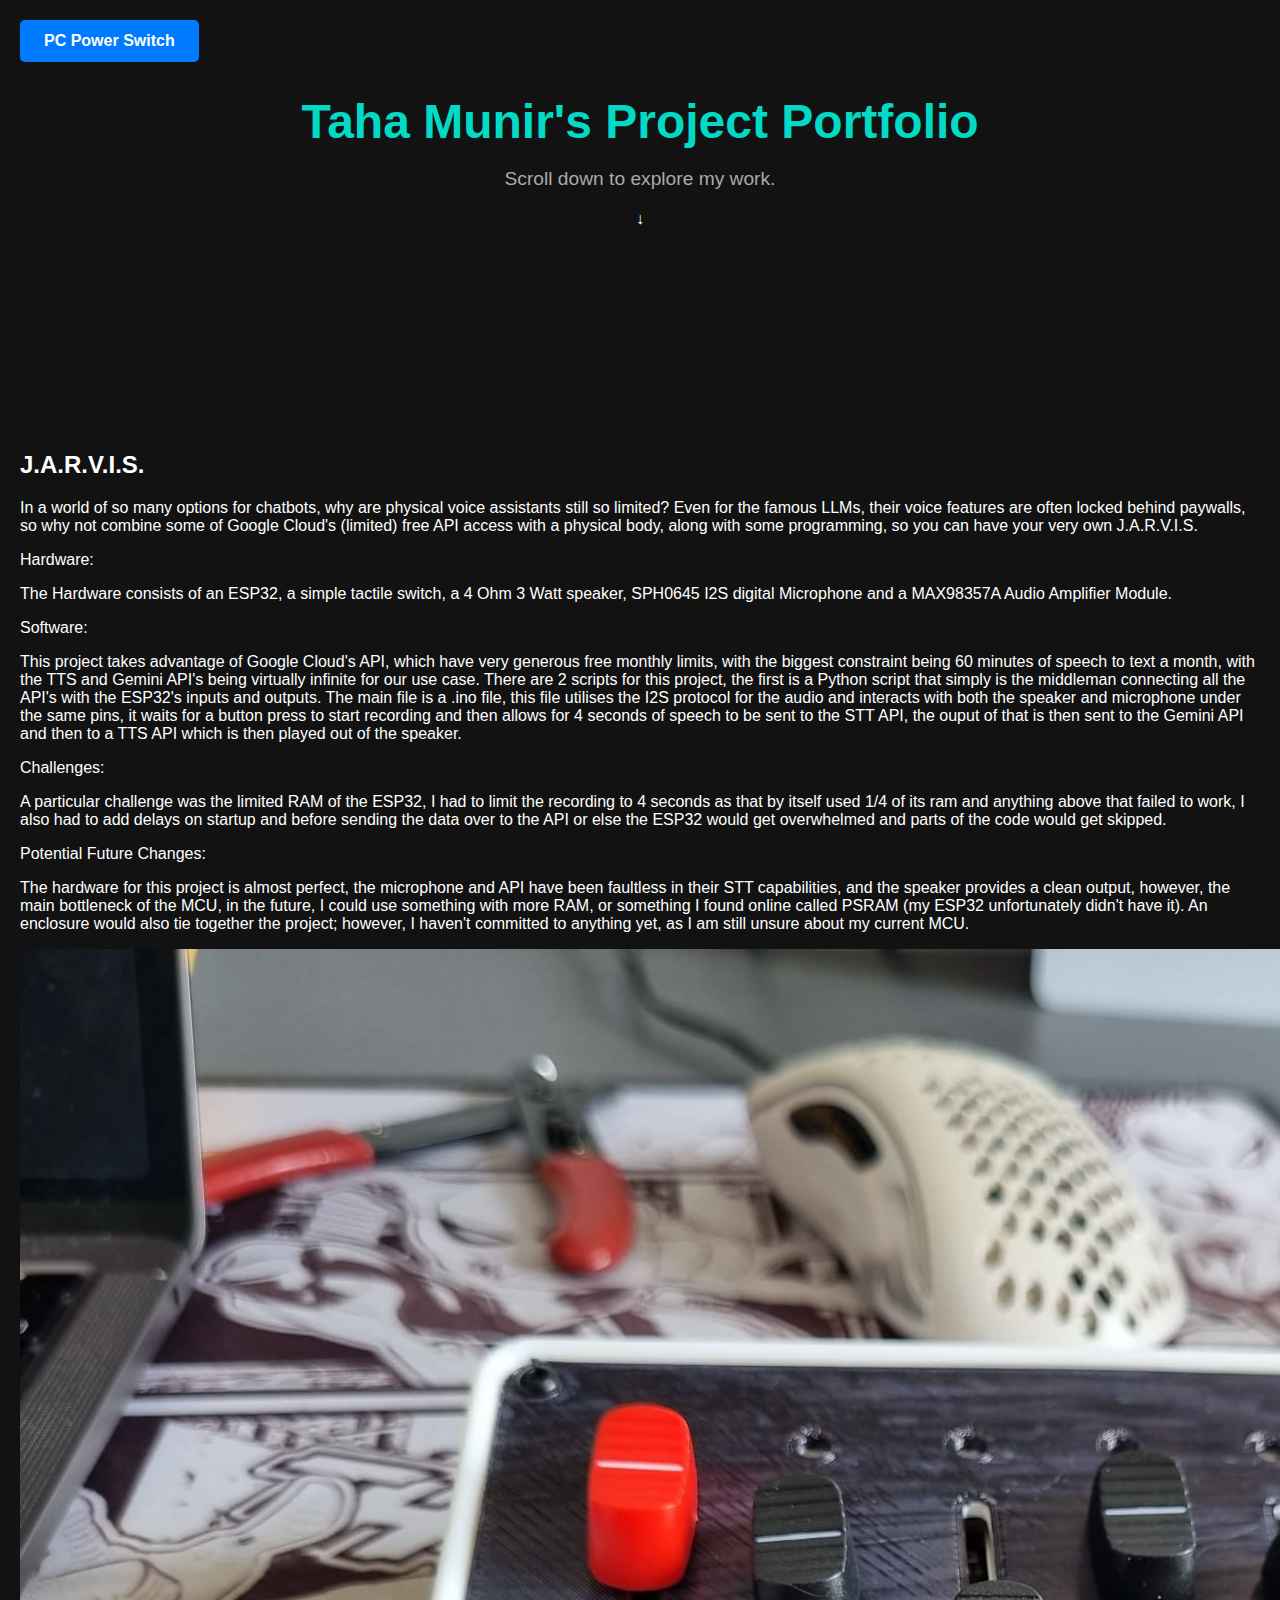
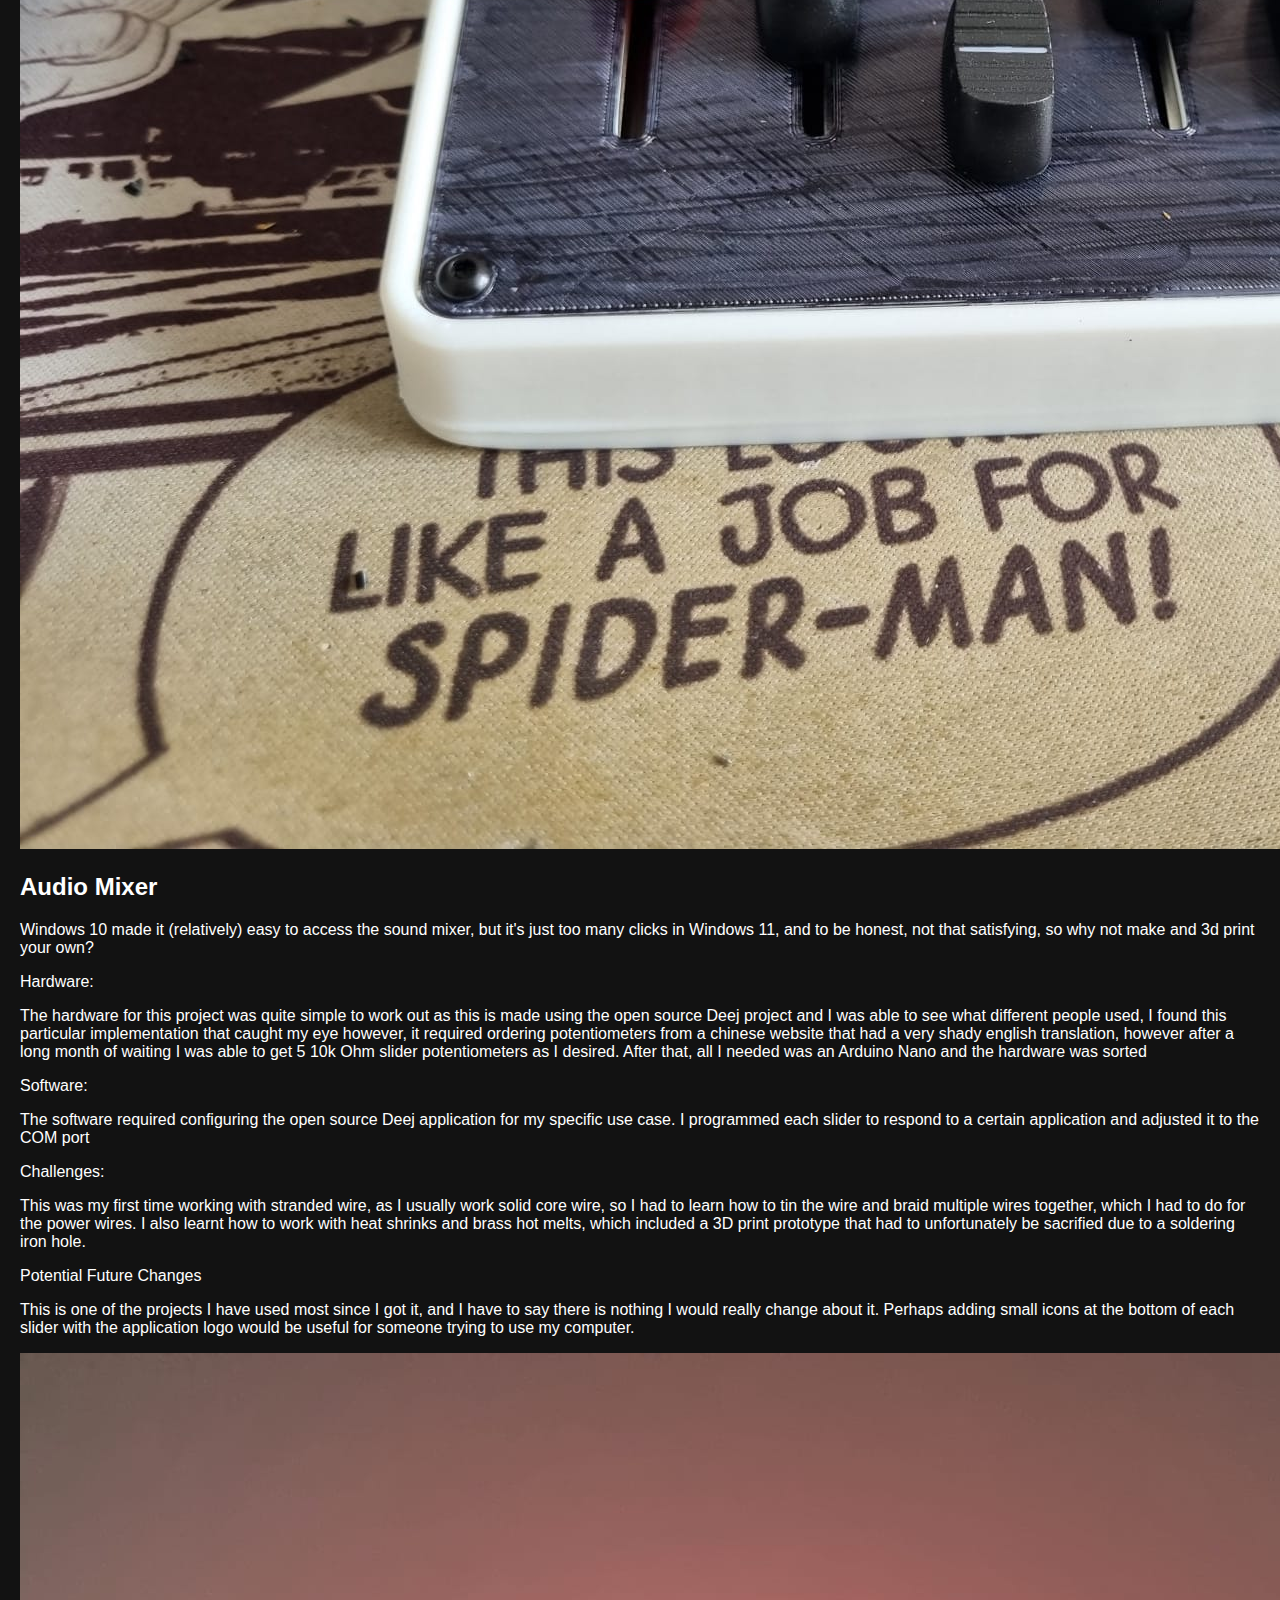
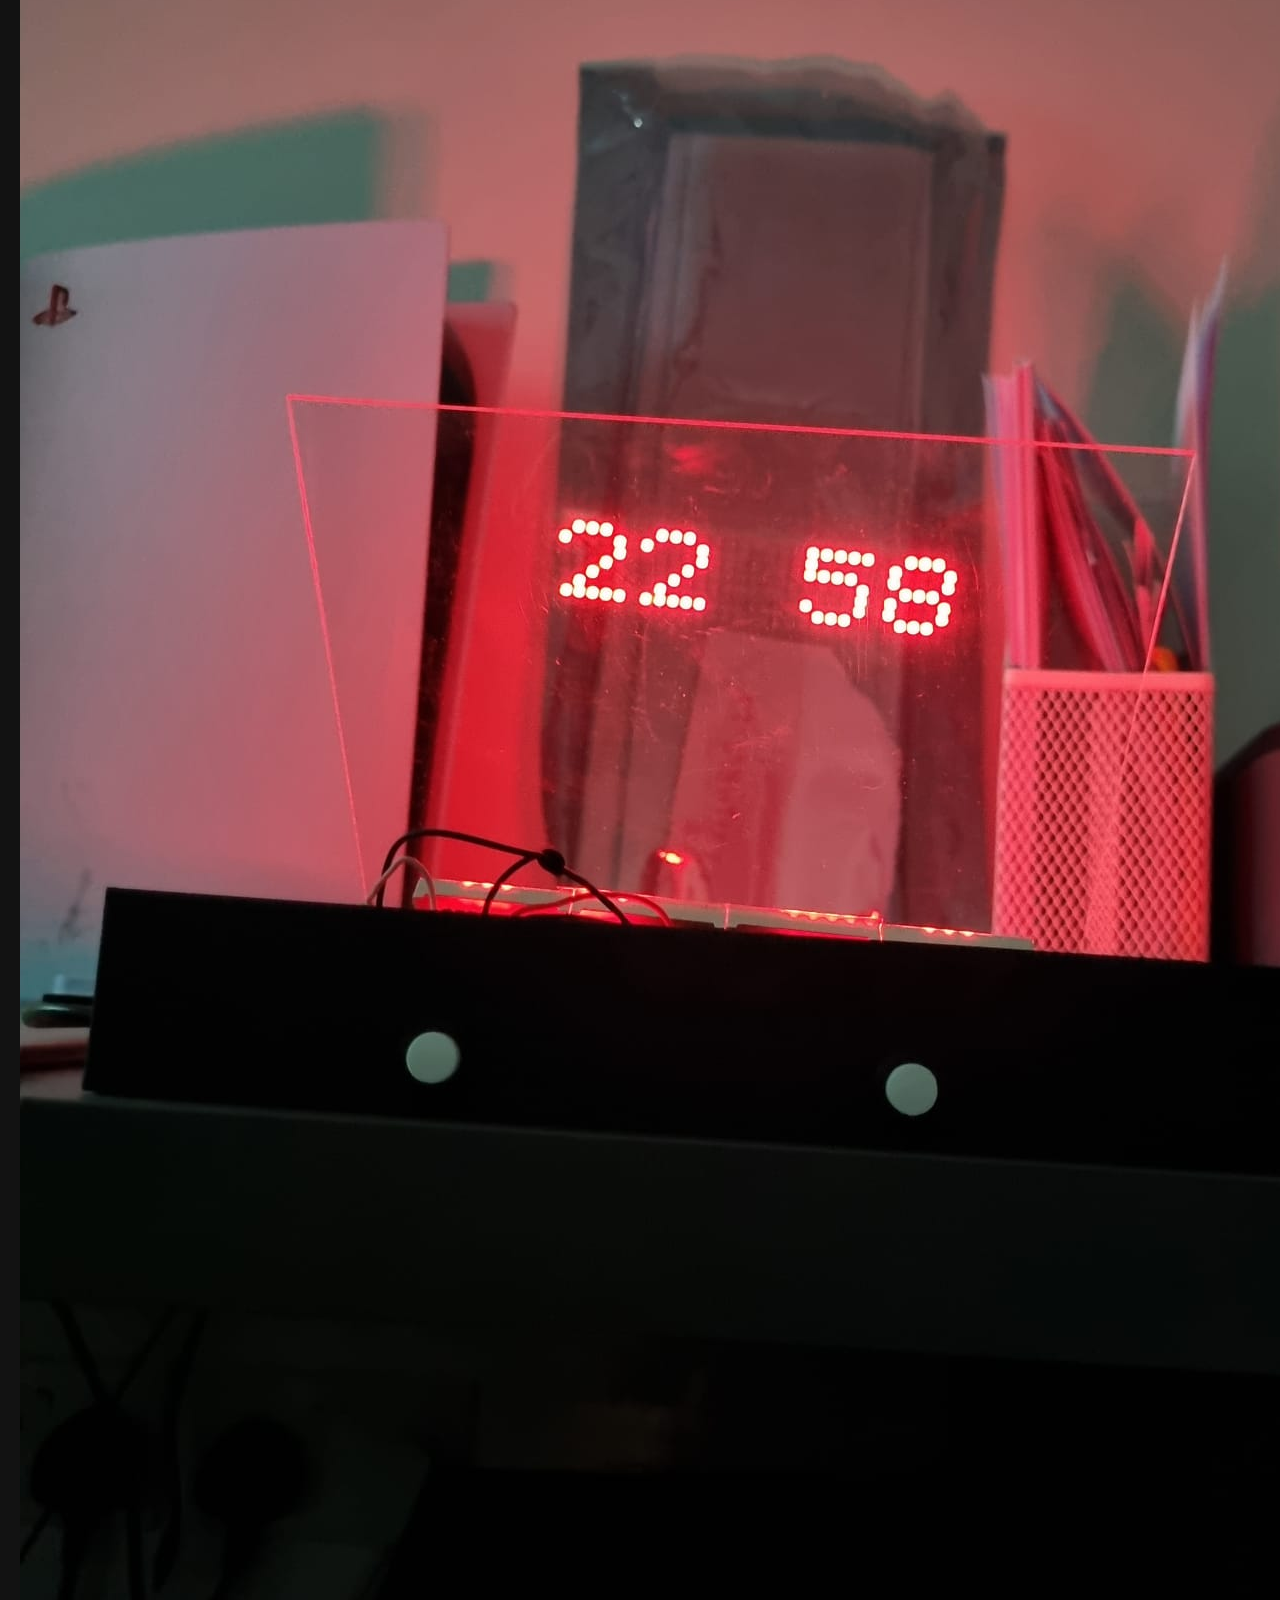
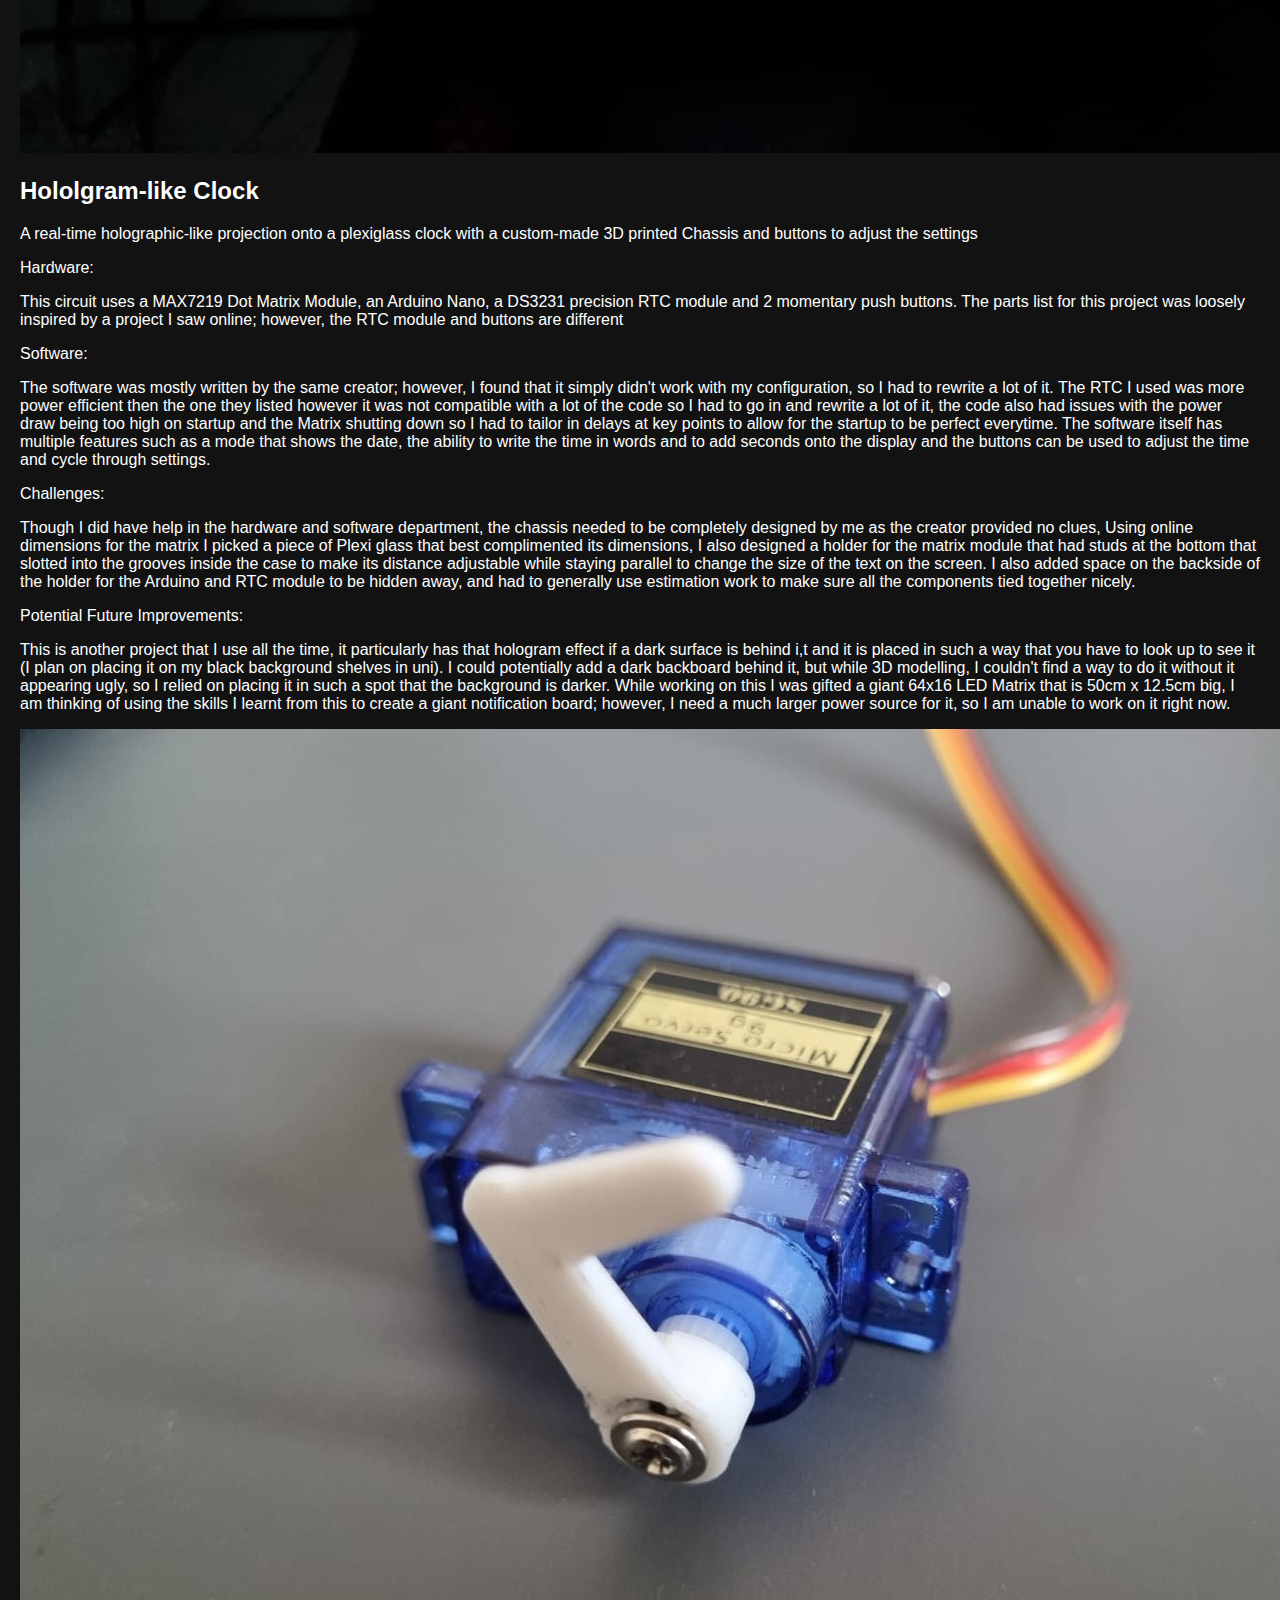
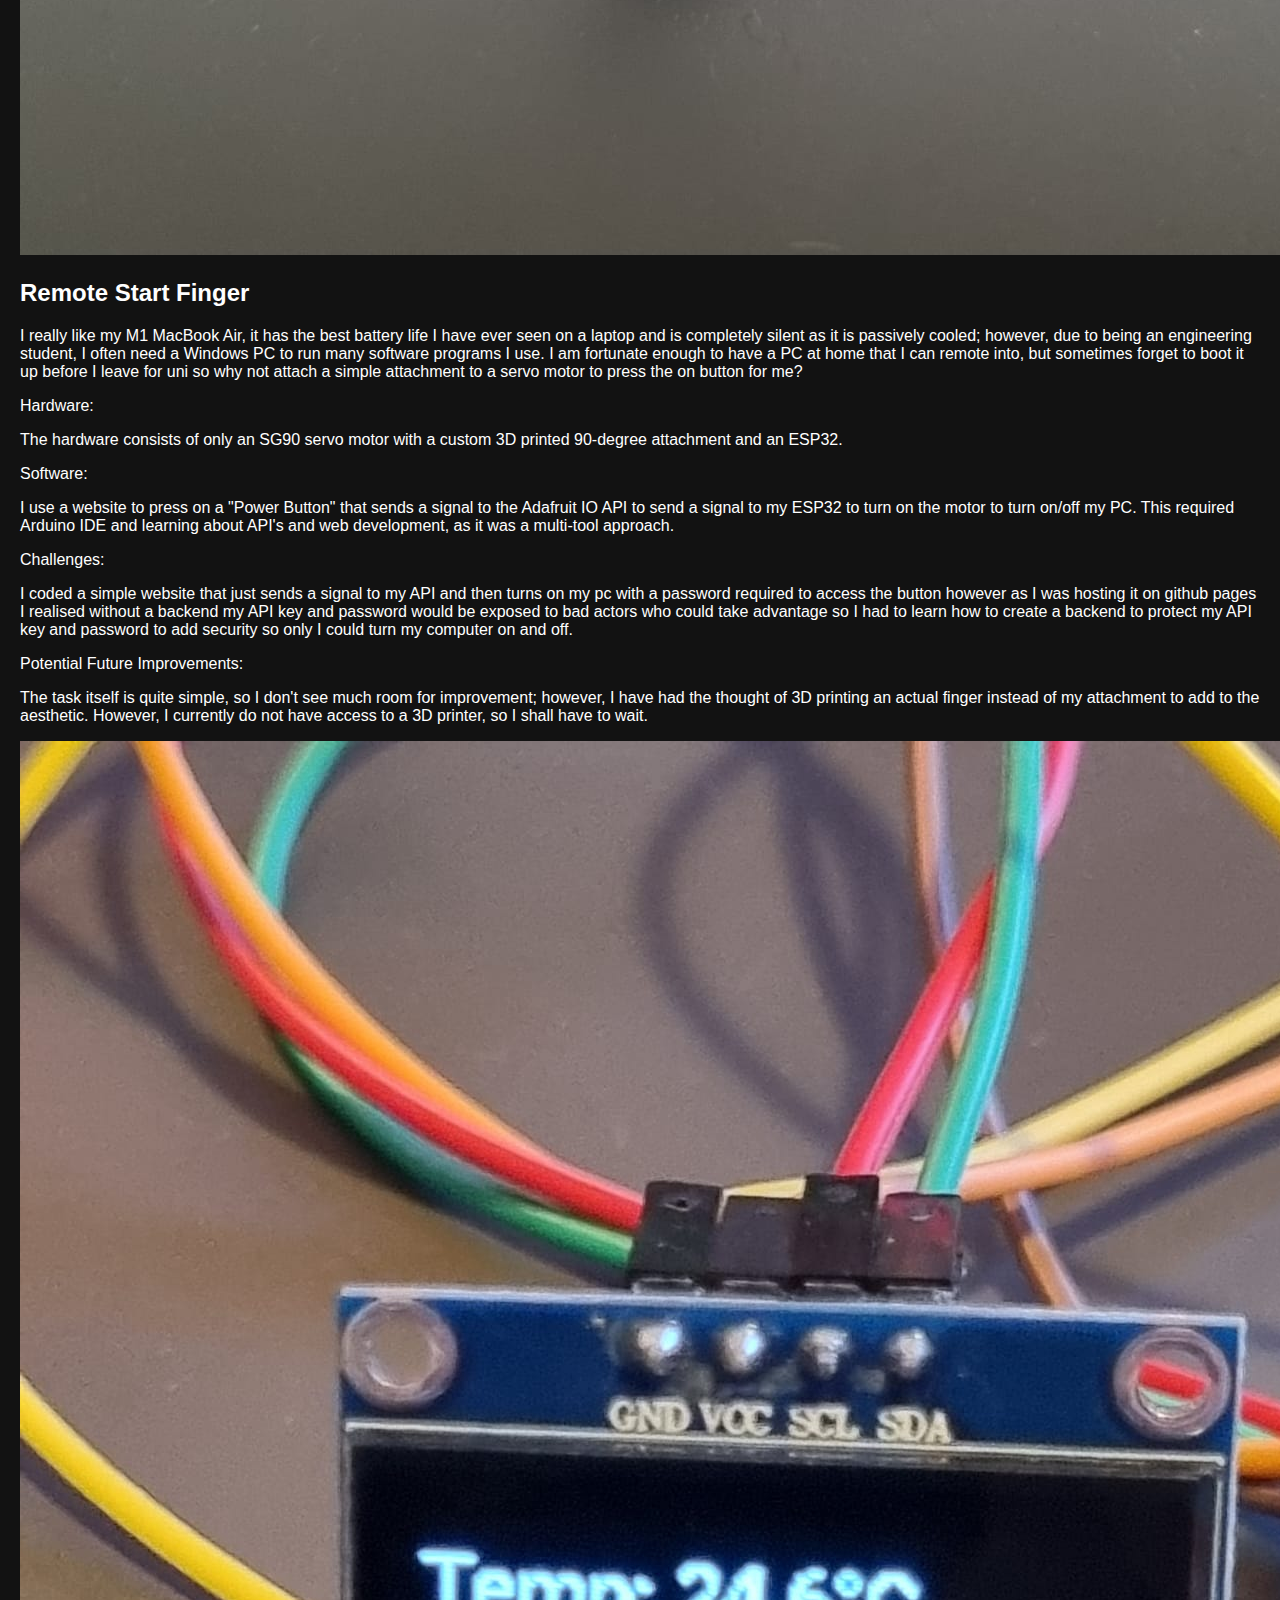
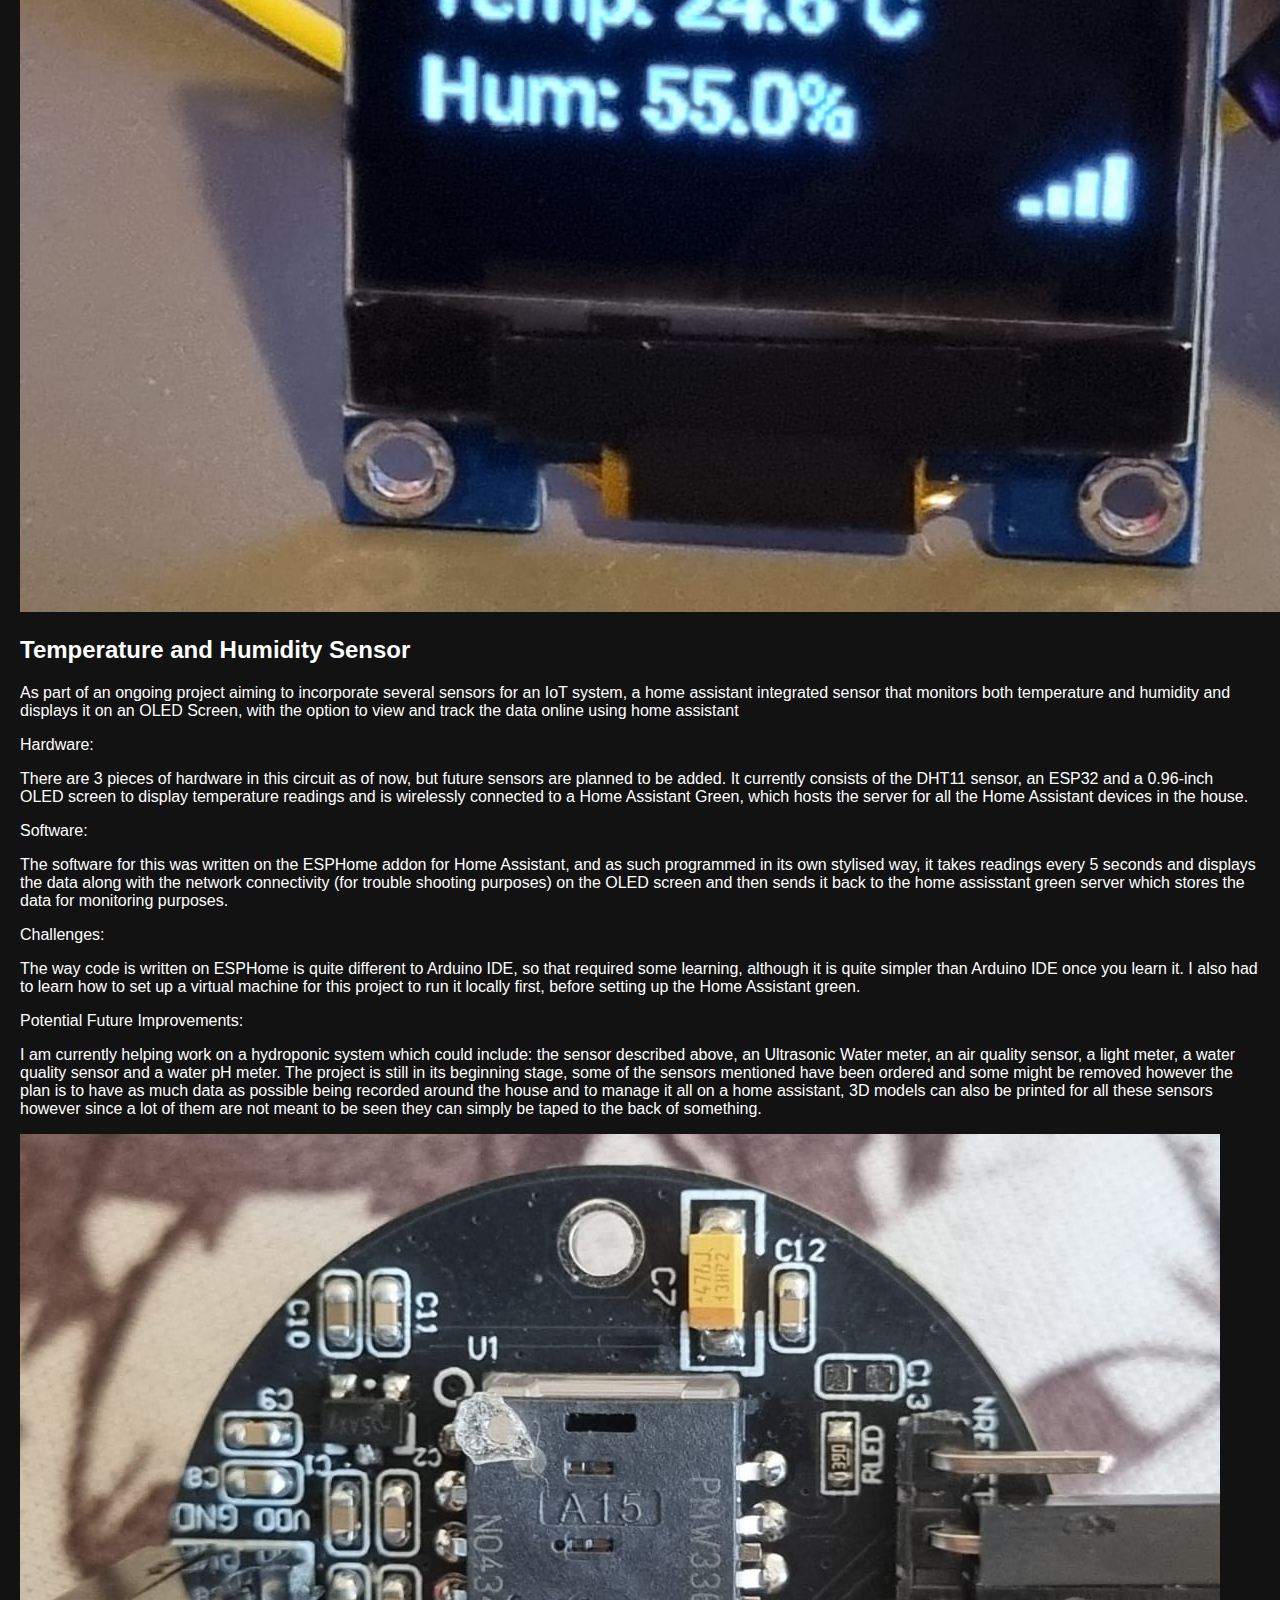
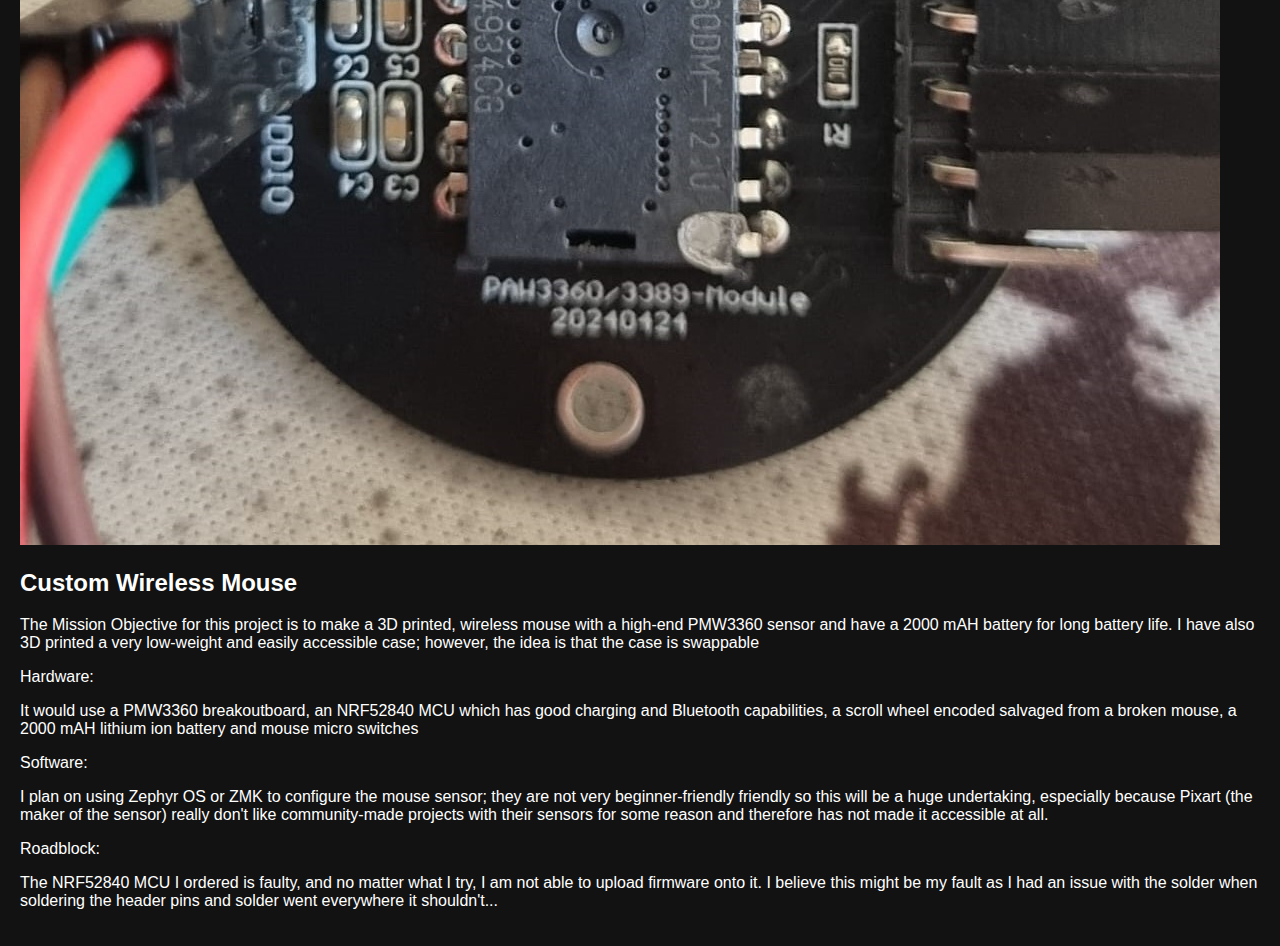
<file: index.html>
<!DOCTYPE html>
<html lang="en">
<head>
    <meta charset="UTF-8">
    <meta name="viewport" content="width=device-width, initial-scale=1.0">
    <title>Taha Munir's Portfolio</title>
    <link rel="stylesheet" href="style.css">
    <link href="https://fonts.googleapis.com/css2?family=Roboto:wght@300;400;700&display=swap" rel="stylesheet">
</head>
<body>
    <style>
    .control-link-button {
        display: inline-block;
        padding: 12px 24px;
        font-size: 1em;
        font-weight: bold;
        text-align: center;
        text-decoration: none;
        color: #ffffff;
        background-color: #007bff;
        border: none;
        border-radius: 5px;
        cursor: pointer;
    }
    </style>

<a href="pc-control.html" class="control-link-button">PC Power Switch</a>
    <header class="hero">
        <h1>Taha Munir's Project Portfolio</h1>
        <p>Scroll down to explore my work.</p>
        <div class="arrow">↓</div>
    </header>

    <main>
        <section class="project hidden">
            <div class="project-media">
                <div class="video-container">
                    <iframe src="https://youtube.com/embed/avmbXv95xhk" title="YouTube video player" frameborder="0" allow="accelerometer; autoplay; clipboard-write; encrypted-media; gyroscope; picture-in-picture" allowfullscreen></iframe>
                </div>
            </div>
            <div class="project-description">
                <h2>J.A.R.V.I.S.</h2>
                <p>In a world of so many options for chatbots, why are physical voice assistants still so limited? Even for the famous LLMs, their voice features are often locked behind paywalls, so why not combine some of Google Cloud's (limited) free API access with a physical body, along with some programming, so you can have your very own J.A.R.V.I.S. </p>
                <p> Hardware: </p>
                <p> The Hardware consists of an ESP32, a simple tactile switch, a 4 Ohm 3 Watt speaker, SPH0645 I2S digital Microphone and a MAX98357A Audio Amplifier Module. </p>
                <p> Software: </p>
                <p> This project takes advantage of Google Cloud's API, which have very generous free monthly limits, with the biggest constraint being 60 minutes of speech to text a month, with the TTS and Gemini API's being virtually infinite for our use case. There are 2 scripts for this project, the first is a Python script that simply is the middleman connecting all the API's with the ESP32's inputs and outputs. The main file is a .ino file, this file utilises the I2S protocol for the audio and interacts with both the speaker and microphone under the same pins, it waits for a button press to start recording and then allows for 4 seconds of speech to be sent to the STT API, the ouput of that is then sent to the Gemini API and then to a TTS API which is then played out of the speaker.</p>
                <p> Challenges: </p>
                <p> A particular challenge was the limited RAM of the ESP32, I had to limit the recording to 4 seconds as that by itself used 1/4 of its ram and anything above that failed to work, I also had to add delays on startup and before sending the data over to the API or else the ESP32 would get overwhelmed and parts of the code would get skipped. </p>
                <p> Potential Future Changes: </p>
                <p> The hardware for this project is almost perfect, the microphone and API have been faultless in their STT capabilities, and the speaker provides a clean output, however, the main bottleneck of the MCU, in the future, I could use something with more RAM, or something I found online called PSRAM (my ESP32 unfortunately didn't have it). An enclosure would also tie together the project; however, I haven't committed to anything yet, as I am still unsure about my current MCU.</p>
            </div>
        </section>

        <section class="project hidden layout-swapped">
            <div class="project-media">
                <img src="images/mixer.jpeg" alt="">
            </div>
            <div class="project-description">
                <h2>Audio Mixer</h2>
                <p>Windows 10 made it (relatively) easy to access the sound mixer, but it's just too many clicks in Windows 11, and to be honest, not that satisfying, so why not make and 3d print your own?</p>
                <p>Hardware: </p>
                <p>The hardware for this project was quite simple to work out as this is made using the open source Deej project and I was able to see what different people used, I found this particular implementation that caught my eye however, it required ordering potentiometers from a chinese website that had a very shady english translation, however after a long month of waiting I was able to get 5 10k Ohm slider potentiometers as I desired. After that, all I needed was an Arduino Nano and the hardware was sorted</p>
                <p>Software:</p>
                <p>The software required configuring the open source Deej application for my specific use case. I programmed each slider to respond to a certain application and adjusted it to the COM port</p>
                <p>Challenges:</p>
                <p>This was my first time working with stranded wire, as I usually work solid core wire, so I had to learn how to tin the wire and braid multiple wires together, which I had to do for the power wires. I also learnt how to work with heat shrinks and brass hot melts, which included a 3D print prototype that had to unfortunately be sacrified due to a soldering iron hole. </p>
                <p>Potential Future Changes</p>
                <p>This is one of the projects I have used most since I got it, and I have to say there is nothing I would really change about it. Perhaps adding small icons at the bottom of each slider with the application logo would be useful for someone trying to use my computer.</p>
            </div>

        </section>
        
        <section class="project hidden">
             <div class="project-media">
                <img src="images/clock.jpeg" alt="">
            </div>
            <div class="project-description">
                <h2>Hololgram-like Clock</h2>
                <p>A real-time holographic-like projection onto a plexiglass clock with a custom-made 3D printed Chassis and buttons to adjust the settings</p>
                <p>Hardware:</p>
                <p>This circuit uses a MAX7219 Dot Matrix Module, an Arduino Nano, a DS3231 precision RTC module and 2 momentary push buttons. The parts list for this project was loosely inspired by a project I saw online; however, the RTC module and buttons are different</p>
                <p>Software:</p>
                <p>The software was mostly written by the same creator; however, I found that it simply didn't work with my configuration, so I had to rewrite a lot of it. The RTC I used was more power efficient then the one they listed however it was not compatible with a lot of the code so I had to go in and rewrite a lot of it, the code also had issues with the power draw being too high on startup and the Matrix shutting down so I had to tailor in delays at key points to allow for the startup to be perfect everytime. The software itself has multiple features such as a mode that shows the date, the ability to write the time in words and to add seconds onto the display and the buttons can be used to adjust the time and cycle through settings.</p>
                <p>Challenges:</p>
                <p>Though I did have help in the hardware and software department, the chassis needed to be completely designed by me as the creator provided no clues, Using online dimensions for the matrix I picked a piece of Plexi glass that best complimented its dimensions, I also designed a holder for the matrix module that had studs at the bottom that slotted into the grooves inside the case to make its distance adjustable while staying parallel to change the size of the text on the screen. I also added space on the backside of the holder for the Arduino and RTC module to be hidden away, and had to generally use estimation work to make sure all the components tied together nicely.</p>
                <p>Potential Future Improvements:</p>
                <p>This is another project that I use all the time, it particularly has that hologram effect if a dark surface is behind i,t and it is placed in such a way that you have to look up to see it (I plan on placing it on my black background shelves in uni). I could potentially add a dark backboard behind it, but while 3D modelling, I couldn't find a way to do it without it appearing ugly, so I relied on placing it in such a spot that the background is darker. While working on this I was gifted a giant 64x16 LED Matrix that is 50cm x 12.5cm big, I am thinking of using the skills I learnt from this to create a giant notification board; however, I need a much larger power source for it, so I am unable to work on it right now.</p>
            </div>
        </section>
        
      
 
        <section class="project hidden layout-swapped">
             <div class="project-media">
                <img src="images/FINGER.jpg" alt="">
            </div>
            <div class="project-description">
                <h2>Remote Start Finger</h2>
                <p>I really like my M1 MacBook Air, it has the best battery life I have ever seen on a laptop and is completely silent as it is passively cooled; however, due to being an engineering student, I often need a Windows PC to run many software programs I use. I am fortunate enough to have a PC at home that I can remote into, but sometimes forget to boot it up before I leave for uni so why not attach a simple attachment to a servo motor to press the on button for me?</p>
                <p>Hardware:</p>
                <p>The hardware consists of only an SG90 servo motor with a custom 3D printed 90-degree attachment and an ESP32.</p>
                <p>Software:</p>
                <p>I use a website to press on a "Power Button" that sends a signal to the Adafruit IO API to send a signal to my ESP32 to turn on the motor to turn on/off my PC. This required Arduino IDE and learning about API's and web development, as it was a multi-tool approach.</p>
                <p>Challenges:</p>
                <p>I coded a simple website that just sends a signal to my API and then turns on my pc with a password required to access the button however as I was hosting it on github pages I realised without a backend my API key and password would be exposed to bad actors who could take advantage so I had to learn how to create a backend to protect my API key and password to add security so only I could turn my computer on and off. </p>
               <p>Potential Future Improvements:</p>
               <p>The task itself is quite simple, so I don't see much room for improvement; however, I have had the thought of 3D printing an actual finger instead of my attachment to add to the aesthetic. However, I currently do not have access to a 3D printer, so I shall have to wait. </p>
            </div>
        </section>

        
        <section class="project hidden">
             <div class="project-media">
                <img src="images/oled_screen.jpg" alt="">
            </div>
            <div class="project-description">
                <h2>Temperature and Humidity Sensor</h2>
                <p>As part of an ongoing project aiming to incorporate several sensors for an IoT system, a home assistant integrated sensor that monitors both temperature and humidity and displays it on an OLED Screen, with the option to view and track the data online using home assistant </p>
                <p>Hardware:</p>
                <p>There are 3 pieces of hardware in this circuit as of now, but future sensors are planned to be added. It currently consists of the DHT11 sensor, an ESP32 and a 0.96-inch OLED screen to display temperature readings and is wirelessly connected to a Home Assistant Green, which hosts the server for all the Home Assistant devices in the house.</p>
                <p>Software:</p>
                <p>The software for this was written on the ESPHome addon for Home Assistant, and as such programmed in its own stylised way, it takes readings every 5 seconds and displays the data along with the network connectivity (for trouble shooting purposes) on the OLED screen and then sends it back to the home assisstant green server which stores the data for monitoring purposes.</p>
                <p>Challenges:</p>
                <p>The way code is written on ESPHome is quite different to Arduino IDE, so that required some learning, although it is quite simpler than Arduino IDE once you learn it. I also had to learn how to set up a virtual machine for this project to run it locally first, before setting up the Home Assistant green.</p>
                <p>Potential Future Improvements:</p>
                <p>I am currently helping work on a hydroponic system which could include: the sensor described above, an Ultrasonic Water meter, an air quality sensor, a light meter, a water quality sensor and a water pH meter. The project is still in its beginning stage, some of the sensors mentioned have been ordered and some might be removed however the plan is to have as much data as possible being recorded around the house and to manage it all on a home assistant, 3D models can also be printed for all these sensors however since a lot of them are not meant to be seen they can simply be taped to the back of something. </p>
            </div>
        </section>
      
        <section class="project hidden layout-swapped">
             <div class="project-media">
                <img src="images/mouse.jpeg" alt="">
            </div>
            <div class="project-description">
                <h2>Custom Wireless Mouse</h2>
                <p>The Mission Objective for this project is to make a 3D printed, wireless mouse with a high-end PMW3360 sensor and have a 2000 mAH battery for long battery life. I have also 3D printed a very low-weight and easily accessible case; however, the idea is that the case is swappable</p>
                <p>Hardware:</p>
                <p>It would use a PMW3360 breakoutboard, an NRF52840 MCU which has good charging and Bluetooth capabilities, a scroll wheel encoded salvaged from a broken mouse, a 2000 mAH lithium ion battery and mouse micro switches</p>
                <p>Software:</p>
                <p>I plan on using Zephyr OS or ZMK to configure the mouse sensor; they are not very beginner-friendly friendly so this will be a huge undertaking, especially because Pixart (the maker of the sensor) really don't like community-made projects with their sensors for some reason and therefore has not made it accessible at all.</p>
                <p>Roadblock:</p>
                <p>The NRF52840 MCU I ordered is faulty, and no matter what I try, I am not able to upload firmware onto it. I believe this might be my fault as I had an issue with the solder when soldering the header pins and solder went everywhere it shouldn't... </p>
            </div>
        </section>

        
    </main>
    
    <script src="script.js"></script>
</body>
</html>
</file>
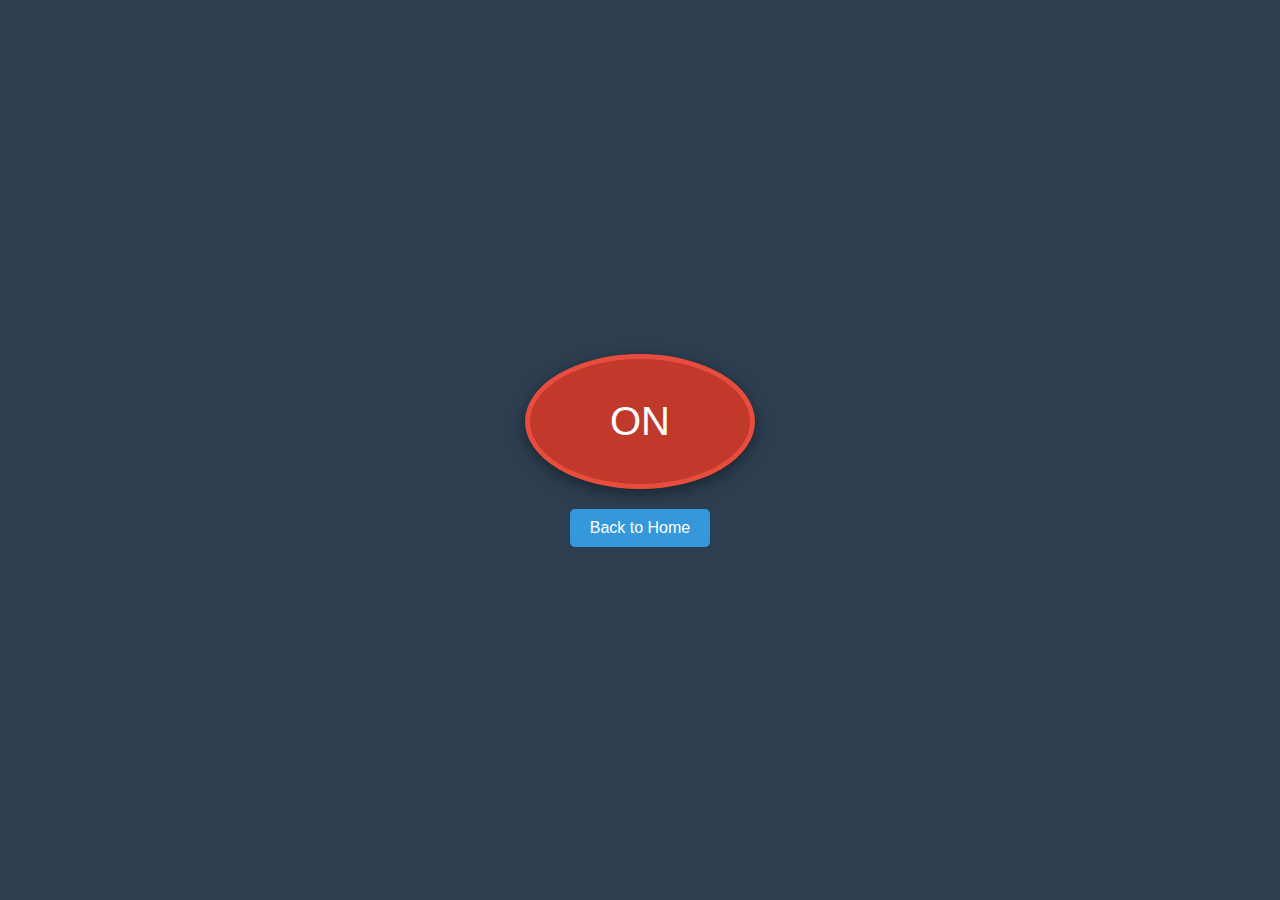
<file: pc-control.html>
<!DOCTYPE html>
<html lang="en">
<head>
    <meta charset="UTF-8">
    <meta name="viewport" content="width=device-width, initial-scale=1.0">
    <title>PC Power Control</title>
    <style>
        body {
            background-color: #2c3e50;
            margin: 0;
            font-family: 'Segoe UI', Tahoma, Geneva, Verdana, sans-serif;
            display: flex;
            justify-content: center;
            align-items: center;
            min-height: 100vh;
        }
        #container {
            display: flex; /* The container is now always visible */
            flex-direction: column;
            align-items: center;
            gap: 20px;
        }
        .power-button {
            font-size: 2.5rem;
            padding: 40px 80px;
            border-radius: 50%;
            border: 5px solid #e74c3c;
            background-color: #c0392b;
            color: white;
            cursor: pointer;
            outline: none;
            transition: all 0.3s ease;
            box-shadow: 0 5px 15px rgba(0, 0, 0, 0.4);
        }
        .back-button {
            display: inline-block;
            padding: 10px 20px;
            font-size: 1em;
            text-decoration: none;
            color: #ffffff;
            background-color: #3498db;
            border-radius: 5px;
        }
    </style>
</head>
<body>

    <div id="container">
        <button class="power-button" onclick="turnOnPC()">ON</button>
        <a href="index.html" class="back-button">Back to Home</a>
    </div>

    <script>
        function turnOnPC() {
            // --- PASTE YOUR CODESANDBOX SERVER URL HERE ---
            const SECURE_SERVER_URL = "https://3rpcsj-3000.csb.app/";
            
            const enteredPassword = prompt("Please enter the password:");

            // If the user cancels the prompt, stop the function.
            if (enteredPassword === null) {
                return;
            }

            const data = { "password": enteredPassword };

            fetch(SECURE_SERVER_URL, {
                method: 'POST',
                headers: { 'Content-Type': 'application/json' },
                body: JSON.stringify(data)
            })
            .then(response => {
                if (response.status === 401) {
                    throw new Error('Incorrect Password!');
                }
                if (!response.ok) {
                    throw new Error('Server error. Check server logs.');
                }
                return response.json();
            })
            .then(data => {
                console.log('Success:', data);
                alert('Power signal sent successfully!');
            })
            .catch((error) => {
                console.error('Error:', error);
                alert(error.message);
            });
        }
    </script>
</body>
</html>
</file>
<file: style.css>
:root {
    --primary-color: #ffffff;
    --secondary-color: #aaaaaa;
    --background-color: #121212;
    --accent-color: #03dac6;
}

body {
    font-family: 'Montserrat', sans-serif;
    background-color: var(--background-color);
    color: var(--primary-color);
    margin: 0;
    padding: 20px;
}

header {
    text-align: center;
    margin-bottom: 50px;
}

header h1 {
    font-size: 3em;
    color: var(--accent-color);
    margin-bottom: 10px;
}

header p {
    font-size: 1.2em;
    color: var(--secondary-color);
}

.gallery-container {
    display: grid;
    grid-template-columns: repeat(auto-fit, minmax(300px, 1fr));
    gap: 20px;
    max-width: 1200px;
    margin: 0 auto;
}

.project-item {
    position: relative;
    cursor: pointer;
    overflow: hidden;
    border-radius: 8px;
    transition: transform 0.3s ease-in-out;
}

.project-item:hover {
    transform: scale(1.05);
}

.project-item img {
    width: 100%;
    height: 100%;
    object-fit: cover;
    display: block;
}

.overlay {
    position: absolute;
    top: 0;
    left: 0;
    width: 100%;
    height: 100%;
    background: rgba(0, 0, 0, 0.7);
    color: var(--primary-color);
    display: flex;
    justify-content: center;
    align-items: center;
    opacity: 0;
    transition: opacity 0.3s ease-in-out;
}

.project-item:hover .overlay {
    opacity: 1;
}

.overlay h3 {
    margin: 0;
    font-size: 1.5em;
}

/* Lightbox Styles */
.lightbox {
    display: none; /* Hidden by default */
    position: fixed;
    z-index: 1000;
    left: 0;
    top: 0;
    width: 100%;
    height: 100%;
    background-color: rgba(0, 0, 0, 0.9);
    justify-content: center;
    align-items: center;
}

.lightbox-content {
    position: relative;
    max-width: 80vw;
    max-height: 80vh;
}

.lightbox-content img, .lightbox-content video {
    width: 100%;
    height: auto;
    display: block;
    animation: zoomIn 0.3s ease-in-out;
}

.close-button {
    position: absolute;
    top: 20px;
    right: 35px;
    color: var(--primary-color);
    font-size: 40px;
    font-weight: bold;
    cursor: pointer;
    transition: color 0.2s;
}

.close-button:hover {
    color: var(--secondary-color);
}

@keyframes zoomIn {
    from { transform: scale(0.8); }
    to { transform: scale(1); }
}
</file>
